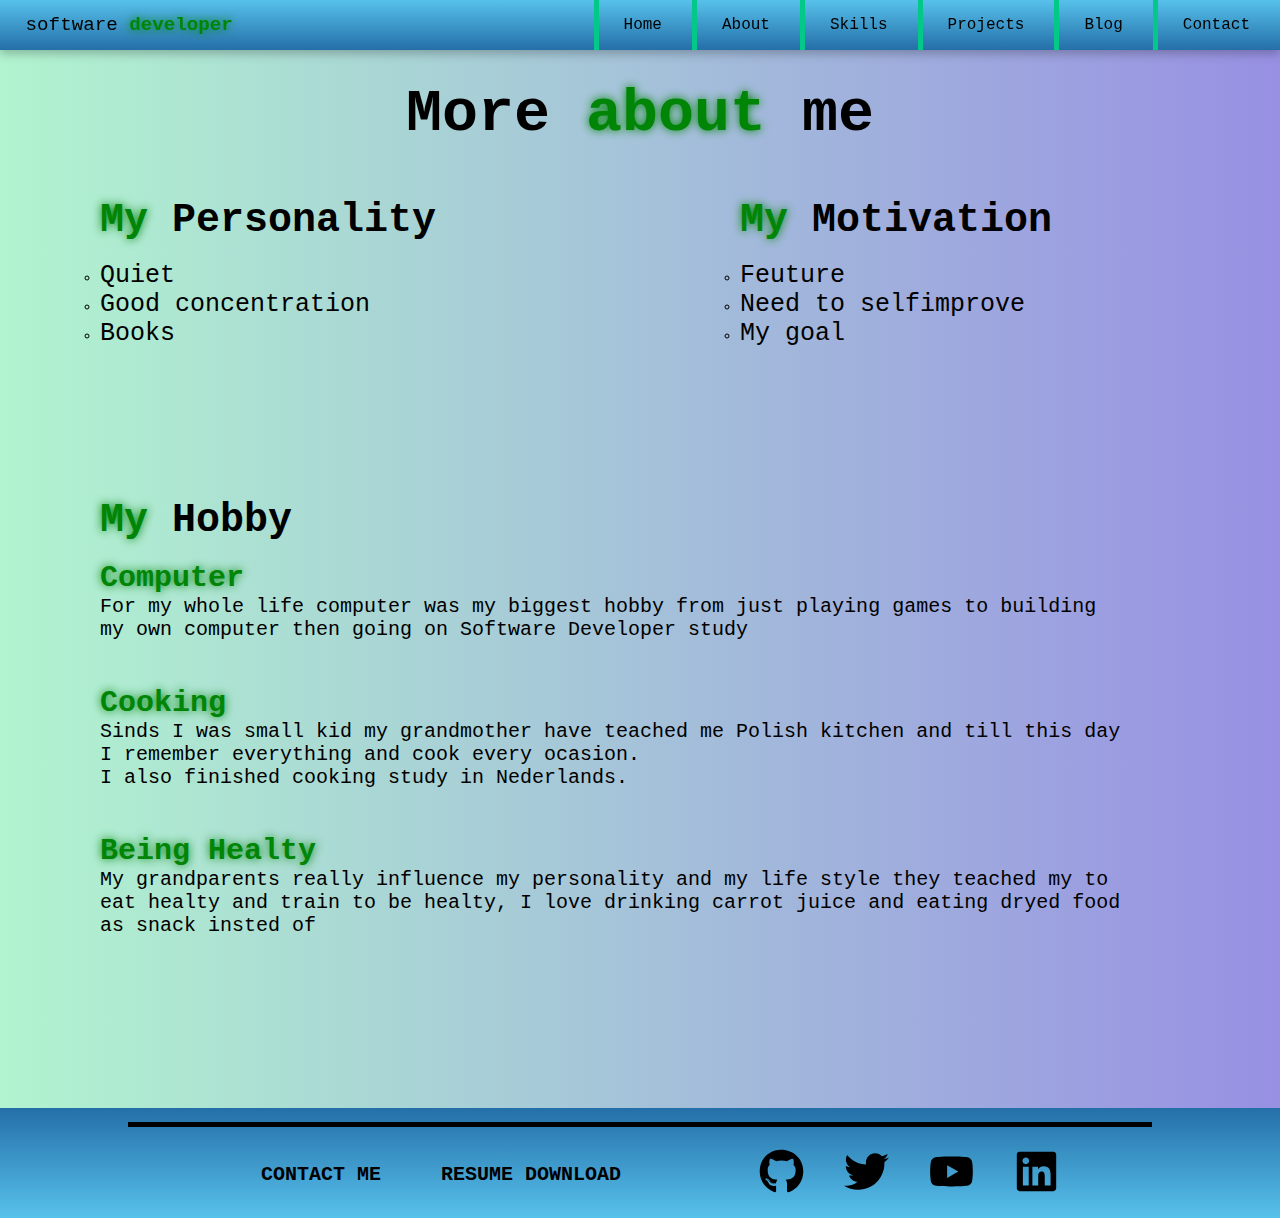
<file: about.html>
<!DOCTYPE html>
<html lang="en">
<head>
    <link rel="stylesheet" href="css/style.css">
    <title>About</title>
</head>
<body>
    <!--Responsive header with simple javascript-->
    <header>
        <h1 class="logo"><a href="index.html">Software <span>Developer</span></a></h1>
        <nav>
            <ul class="sidebar list-hover-slide">
                <li onclick=hideSidebar()><a href="#"><svg xmlns="http://www.w3.org/2000/svg" height="24px" viewBox="0 -960 960 960" width="24px" fill="black"><path d="m256-200-56-56 224-224-224-224 56-56 224 224 224-224 56 56-224 224 224 224-56 56-224-224-224 224Z"/></svg></a></li>
                <li><a href="index.html">Home</a></li>
                <li><a href="about.html">About</a></li>
                <li><a href="skills.html">Skills</a></li>
                <li><a href="projects.html">Projects</a></li>
                <li><a href="blog.html">Blog</a></li>
                <li><a href="contect.html">Contact</a></li>
            </ul>
            <ul class="list-hover-slide">
                <li class="hideOnMobile"><a href="index.html">Home</a></li>
                <li class="hideOnMobile"><a href="about.html">About</a></li>
                <li class="hideOnMobile"><a href="skills.html">Skills</a></li>
                <li class="hideOnMobile"><a href="projects.html">Projects</a></li>
                <li class="hideOnMobile"><a href="blog.html">Blog</a></li>
                <li class="hideOnMobile"><a href="contect.html">Contact</a></li>
                <li class="menu-button" onclick=showSidebar()><a href="#"><svg xmlns="http://www.w3.org/2000/svg" height="24px" viewBox="0 -960 960 960" width="24px" fill="black"><path d="M120-240v-80h720v80H120Zm0-200v-80h720v80H120Zm0-200v-80h720v80H120Z"/></svg></a></li>
            </ul>
        </nav>
    </header>
    <main>
        <!--Section for my qualities: soft skills and personality-->
        <section class="qualities">
            <h2 class="titel-about">More <span>about</span> me</h2>
            <div class="about-items">
                <div class="about-item">
                    <h2><span>My</span> Personality</h2>
                    <ul>
                        <li><p>Quiet</p></li>
                        <li><p>Good concentration</p></li>
                        <li><p>Books</p></li>
                    </ul>
                </div>
                <div class="about-item">
                    <h2><span>My</span> Motivation</h2>
                    <ul>
                        <li><p>Feuture</p></li>
                        <li><p>Need to selfimprove</p></li>
                        <li><p>My goal</p></li>
                    </ul>
                </div>
            </div>
        </section>
        <!--My hobby's right now-->
        <section class="about-hobby">
            <div class="about-item">
                <h2><span>My</span> Hobby</h2>
                <div class="hobby-all">
                    <div class="hobby-box">
                        <h4>Computer</h4>
                        <p>For my whole life computer was my biggest hobby from just playing games to building my own computer then going on Software Developer study</p>
                    </div>
                    <div class="hobby-box">
                        <h4>Cooking</h4>
                        <p>Sinds I was small kid my grandmother have teached me Polish kitchen and till this day I remember everything and cook every ocasion.<br> I also finished cooking study in Nederlands.</p>
                    </div>
                    <div class="hobby-box">
                        <h4>Being Healty</h4>
                        <p>My grandparents really influence my personality and my life style they teached my to eat healty and train to be healty, I love drinking carrot juice and eating dryed food as snack insted of </p>
                    </div>
                </div>
                <!--Button for my life story (not finished): From where am I, what have I done for my hole life
                --my achivments
                -->
                <!-- <a class="main-style-button" href="more-about.html">My life story</a> -->
            </div>
        </section>
    </main>
    <!--Footer (not complitly responsive) No resume-->
    <footer>
        <div class="line"></div>
        <div class="footer-items">
            <div class="footer-buttons">
                <a class="footer-button main-style-button">Contact me</a>
                <!--no resume-->
                <a class="footer-button main-style-button" href="path_to_file" download="proposed_file_name">Resume download</a>
                
            </div>
            <ul class="icons"> 
                <li><a href="github.com"><svg xmlns="http://www.w3.org/2000/svg" viewBox="0 0 496 512"><!--!Font Awesome Free 6.7.1 by @fontawesome - https://fontawesome.com License - https://fontawesome.com/license/free Copyright 2024 Fonticons, Inc.--><path d="M165.9 397.4c0 2-2.3 3.6-5.2 3.6-3.3 .3-5.6-1.3-5.6-3.6 0-2 2.3-3.6 5.2-3.6 3-.3 5.6 1.3 5.6 3.6zm-31.1-4.5c-.7 2 1.3 4.3 4.3 4.9 2.6 1 5.6 0 6.2-2s-1.3-4.3-4.3-5.2c-2.6-.7-5.5 .3-6.2 2.3zm44.2-1.7c-2.9 .7-4.9 2.6-4.6 4.9 .3 2 2.9 3.3 5.9 2.6 2.9-.7 4.9-2.6 4.6-4.6-.3-1.9-3-3.2-5.9-2.9zM244.8 8C106.1 8 0 113.3 0 252c0 110.9 69.8 205.8 169.5 239.2 12.8 2.3 17.3-5.6 17.3-12.1 0-6.2-.3-40.4-.3-61.4 0 0-70 15-84.7-29.8 0 0-11.4-29.1-27.8-36.6 0 0-22.9-15.7 1.6-15.4 0 0 24.9 2 38.6 25.8 21.9 38.6 58.6 27.5 72.9 20.9 2.3-16 8.8-27.1 16-33.7-55.9-6.2-112.3-14.3-112.3-110.5 0-27.5 7.6-41.3 23.6-58.9-2.6-6.5-11.1-33.3 2.6-67.9 20.9-6.5 69 27 69 27 20-5.6 41.5-8.5 62.8-8.5s42.8 2.9 62.8 8.5c0 0 48.1-33.6 69-27 13.7 34.7 5.2 61.4 2.6 67.9 16 17.7 25.8 31.5 25.8 58.9 0 96.5-58.9 104.2-114.8 110.5 9.2 7.9 17 22.9 17 46.4 0 33.7-.3 75.4-.3 83.6 0 6.5 4.6 14.4 17.3 12.1C428.2 457.8 496 362.9 496 252 496 113.3 383.5 8 244.8 8zM97.2 352.9c-1.3 1-1 3.3 .7 5.2 1.6 1.6 3.9 2.3 5.2 1 1.3-1 1-3.3-.7-5.2-1.6-1.6-3.9-2.3-5.2-1zm-10.8-8.1c-.7 1.3 .3 2.9 2.3 3.9 1.6 1 3.6 .7 4.3-.7 .7-1.3-.3-2.9-2.3-3.9-2-.6-3.6-.3-4.3 .7zm32.4 35.6c-1.6 1.3-1 4.3 1.3 6.2 2.3 2.3 5.2 2.6 6.5 1 1.3-1.3 .7-4.3-1.3-6.2-2.2-2.3-5.2-2.6-6.5-1zm-11.4-14.7c-1.6 1-1.6 3.6 0 5.9 1.6 2.3 4.3 3.3 5.6 2.3 1.6-1.3 1.6-3.9 0-6.2-1.4-2.3-4-3.3-5.6-2z"/></svg></a></li>
                <li><a href="twitter.com"><svg xmlns="http://www.w3.org/2000/svg" viewBox="0 0 512 512"><!--!Font Awesome Free 6.7.1 by @fontawesome - https://fontawesome.com License - https://fontawesome.com/license/free Copyright 2024 Fonticons, Inc.--><path d="M459.4 151.7c.3 4.5 .3 9.1 .3 13.6 0 138.7-105.6 298.6-298.6 298.6-59.5 0-114.7-17.2-161.1-47.1 8.4 1 16.6 1.3 25.3 1.3 49.1 0 94.2-16.6 130.3-44.8-46.1-1-84.8-31.2-98.1-72.8 6.5 1 13 1.6 19.8 1.6 9.4 0 18.8-1.3 27.6-3.6-48.1-9.7-84.1-52-84.1-103v-1.3c14 7.8 30.2 12.7 47.4 13.3-28.3-18.8-46.8-51-46.8-87.4 0-19.5 5.2-37.4 14.3-53 51.7 63.7 129.3 105.3 216.4 109.8-1.6-7.8-2.6-15.9-2.6-24 0-57.8 46.8-104.9 104.9-104.9 30.2 0 57.5 12.7 76.7 33.1 23.7-4.5 46.5-13.3 66.6-25.3-7.8 24.4-24.4 44.8-46.1 57.8 21.1-2.3 41.6-8.1 60.4-16.2-14.3 20.8-32.2 39.3-52.6 54.3z"/></svg></a></li>
                <li><a href="youtube.com"><svg xmlns="http://www.w3.org/2000/svg" viewBox="0 0 576 512"><!--!Font Awesome Free 6.7.1 by @fontawesome - https://fontawesome.com License - https://fontawesome.com/license/free Copyright 2024 Fonticons, Inc.--><path d="M549.7 124.1c-6.3-23.7-24.8-42.3-48.3-48.6C458.8 64 288 64 288 64S117.2 64 74.6 75.5c-23.5 6.3-42 24.9-48.3 48.6-11.4 42.9-11.4 132.3-11.4 132.3s0 89.4 11.4 132.3c6.3 23.7 24.8 41.5 48.3 47.8C117.2 448 288 448 288 448s170.8 0 213.4-11.5c23.5-6.3 42-24.2 48.3-47.8 11.4-42.9 11.4-132.3 11.4-132.3s0-89.4-11.4-132.3zm-317.5 213.5V175.2l142.7 81.2-142.7 81.2z"/></svg></a></li>
                <li><a href="linkin.com"><svg xmlns="http://www.w3.org/2000/svg" viewBox="0 0 448 512"><!--!Font Awesome Free 6.7.1 by @fontawesome - https://fontawesome.com License - https://fontawesome.com/license/free Copyright 2024 Fonticons, Inc.--><path d="M416 32H31.9C14.3 32 0 46.5 0 64.3v383.4C0 465.5 14.3 480 31.9 480H416c17.6 0 32-14.5 32-32.3V64.3c0-17.8-14.4-32.3-32-32.3zM135.4 416H69V202.2h66.5V416zm-33.2-243c-21.3 0-38.5-17.3-38.5-38.5S80.9 96 102.2 96c21.2 0 38.5 17.3 38.5 38.5 0 21.3-17.2 38.5-38.5 38.5zm282.1 243h-66.4V312c0-24.8-.5-56.7-34.5-56.7-34.6 0-39.9 27-39.9 54.9V416h-66.4V202.2h63.7v29.2h.9c8.9-16.8 30.6-34.5 62.9-34.5 67.2 0 79.7 44.3 79.7 101.9V416z"/></svg></a></li>
        
            </ul>
        </div>
        
    </footer>
    <script src="script/script.js"></script>
</body>
</html>
</file>
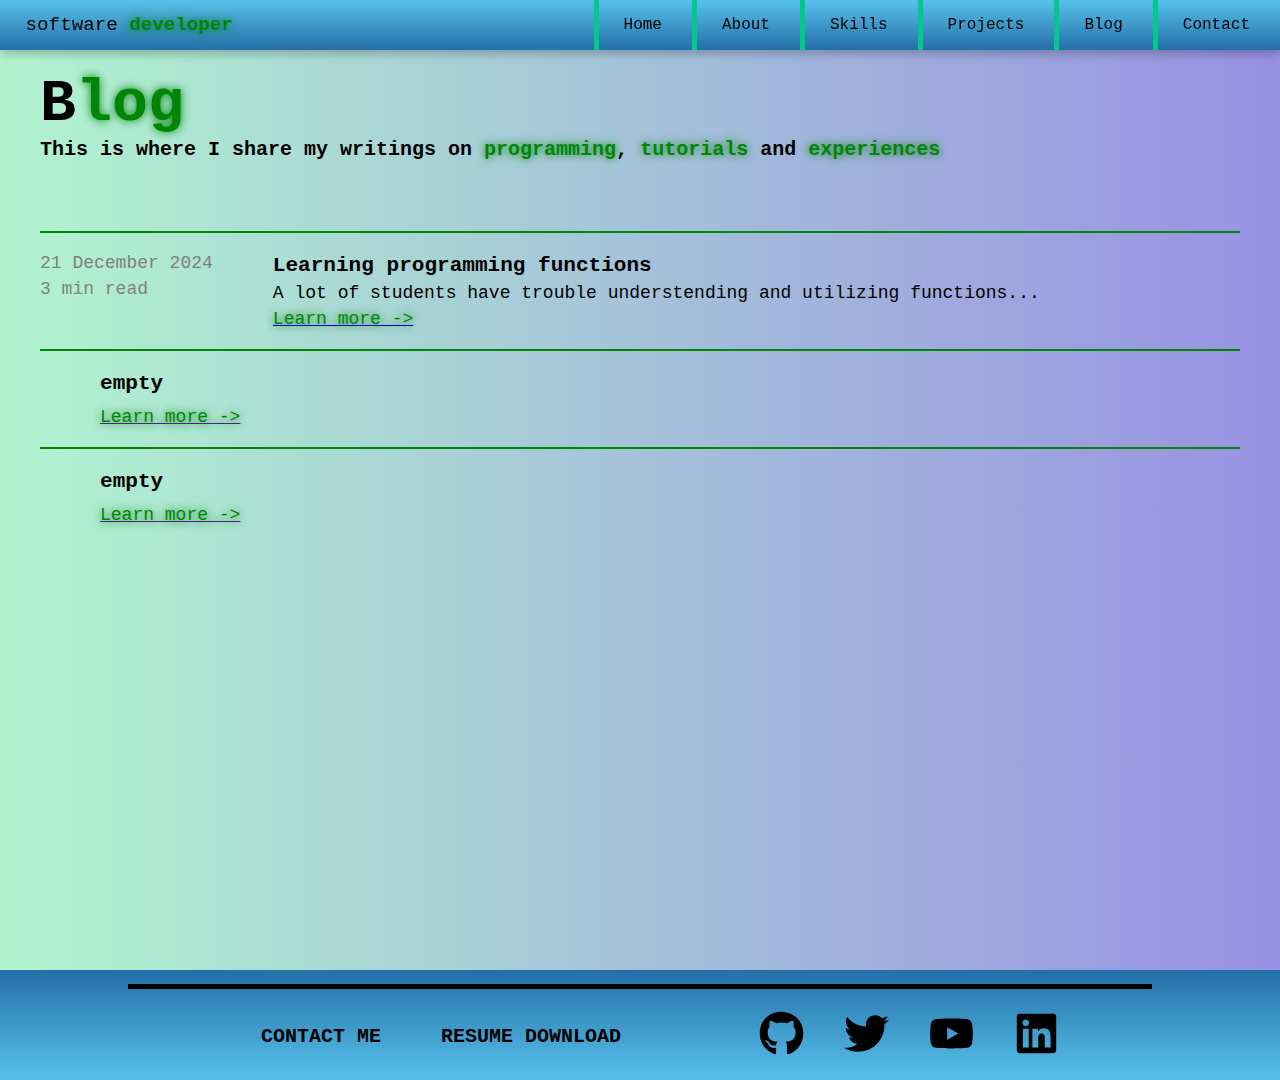
<file: blog.html>
<!DOCTYPE html>
<html lang="en">
<head>
    <link rel="stylesheet" href="css/style.css">
    <title>Blog</title>
</head>
<body>
    <!--Responsive header with simple javascript-->
    <header>
        <p class="logo"><a href="index.html">Software <span>Developer</span></a></p>
        <nav>
            <ul class="sidebar list-hover-slide">
                <li onclick=hideSidebar()><a href="#"><svg xmlns="http://www.w3.org/2000/svg" height="24px" viewBox="0 -960 960 960" width="24px" fill="black"><path d="m256-200-56-56 224-224-224-224 56-56 224 224 224-224 56 56-224 224 224 224-56 56-224-224-224 224Z"/></svg></a></li>
                <li><a href="index.html">Home</a></li>
                <li><a href="about.html">About</a></li>
                <li><a href="skills.html">Skills</a></li>
                <li><a href="projects.html">Projects</a></li>
                <li><a href="blog.html">Blog</a></li>
                <li><a href="contect.html">Contact</a></li>
            </ul>
            <ul class="list-hover-slide">
                <li class="hideOnMobile"><a href="index.html">Home</a></li>
                <li class="hideOnMobile"><a href="about.html">About</a></li>
                <li class="hideOnMobile"><a href="skills.html">Skills</a></li>
                <li class="hideOnMobile"><a href="projects.html">Projects</a></li>
                <li class="hideOnMobile"><a href="blog.html">Blog</a></li>
                <li class="hideOnMobile"><a href="contect.html">Contact</a></li>
                <li class="menu-button" onclick=showSidebar()><a href="#"><svg xmlns="http://www.w3.org/2000/svg" height="24px" viewBox="0 -960 960 960" width="24px" fill="black"><path d="M120-240v-80h720v80H120Zm0-200v-80h720v80H120Zm0-200v-80h720v80H120Z"/></svg></a></li>
            </ul>
        </nav>
    </header>
    <main>
        <!--Blog section is hard coded in te future I will change it using WordPress of other tool-->
        <section class="blog-main">
            <h1>B<span>log</span></h1>
            <h4>This is where I share my writings on <span>programming</span>, <span>tutorials</span> and <span>experiences</span></h4>

            <div class="line-blog"></div>
            <!--The learn more button doesn't work because I haven't made any blogs yet-->
            <div class="blog-item">
                <div class="blog-time">
                    <div class="date">21 December 2024</div>
                    <div class="read-time">3 min read</div>
                </div>
                <div class="blog-titel">
                    <h3>Learning programming functions</h3>
                    <p>A lot of students have trouble understending and utilizing functions...</p>
                    <a href="#"><span>Learn more -></span></a>
                </div>
            </div>
            <div class="line-blog"></div>
            <div class="blog-item">
                <div class="blog-time">
                    <div class="date"></div>
                    <div class="read-time"></div>
                </div>
                <div class="blog-titel">
                    <h3>empty</h3>
                    <p></p>
                    <a href=""><span>Learn more -></span></a>
                </div>
            </div>
            <div class="line-blog"></div>
            <div class="blog-item">
                <div class="blog-time">
                    <div class="date"></div>
                    <div class="read-time"></div>
                </div>
                <div class="blog-titel">
                    <h3>empty</h3>
                    <p></p>
                    <a href=""><span>Learn more -></span></a>
                </div>
            </div>
        </section>
    </main>
    <!--Footer (not complitly responsive) No resume-->
    <footer>
        <div class="line"></div>
        <div class="footer-items">
            <div class="footer-buttons">
                <a class="footer-button main-style-button">Contact me</a>
                <!--no resume-->
                <a class="footer-button main-style-button" href="path_to_file" download="proposed_file_name">Resume download</a>
                
            </div>
            <ul class="icons"> 
                <li><a href="github.com"><svg xmlns="http://www.w3.org/2000/svg" viewBox="0 0 496 512"><!--!Font Awesome Free 6.7.1 by @fontawesome - https://fontawesome.com License - https://fontawesome.com/license/free Copyright 2024 Fonticons, Inc.--><path d="M165.9 397.4c0 2-2.3 3.6-5.2 3.6-3.3 .3-5.6-1.3-5.6-3.6 0-2 2.3-3.6 5.2-3.6 3-.3 5.6 1.3 5.6 3.6zm-31.1-4.5c-.7 2 1.3 4.3 4.3 4.9 2.6 1 5.6 0 6.2-2s-1.3-4.3-4.3-5.2c-2.6-.7-5.5 .3-6.2 2.3zm44.2-1.7c-2.9 .7-4.9 2.6-4.6 4.9 .3 2 2.9 3.3 5.9 2.6 2.9-.7 4.9-2.6 4.6-4.6-.3-1.9-3-3.2-5.9-2.9zM244.8 8C106.1 8 0 113.3 0 252c0 110.9 69.8 205.8 169.5 239.2 12.8 2.3 17.3-5.6 17.3-12.1 0-6.2-.3-40.4-.3-61.4 0 0-70 15-84.7-29.8 0 0-11.4-29.1-27.8-36.6 0 0-22.9-15.7 1.6-15.4 0 0 24.9 2 38.6 25.8 21.9 38.6 58.6 27.5 72.9 20.9 2.3-16 8.8-27.1 16-33.7-55.9-6.2-112.3-14.3-112.3-110.5 0-27.5 7.6-41.3 23.6-58.9-2.6-6.5-11.1-33.3 2.6-67.9 20.9-6.5 69 27 69 27 20-5.6 41.5-8.5 62.8-8.5s42.8 2.9 62.8 8.5c0 0 48.1-33.6 69-27 13.7 34.7 5.2 61.4 2.6 67.9 16 17.7 25.8 31.5 25.8 58.9 0 96.5-58.9 104.2-114.8 110.5 9.2 7.9 17 22.9 17 46.4 0 33.7-.3 75.4-.3 83.6 0 6.5 4.6 14.4 17.3 12.1C428.2 457.8 496 362.9 496 252 496 113.3 383.5 8 244.8 8zM97.2 352.9c-1.3 1-1 3.3 .7 5.2 1.6 1.6 3.9 2.3 5.2 1 1.3-1 1-3.3-.7-5.2-1.6-1.6-3.9-2.3-5.2-1zm-10.8-8.1c-.7 1.3 .3 2.9 2.3 3.9 1.6 1 3.6 .7 4.3-.7 .7-1.3-.3-2.9-2.3-3.9-2-.6-3.6-.3-4.3 .7zm32.4 35.6c-1.6 1.3-1 4.3 1.3 6.2 2.3 2.3 5.2 2.6 6.5 1 1.3-1.3 .7-4.3-1.3-6.2-2.2-2.3-5.2-2.6-6.5-1zm-11.4-14.7c-1.6 1-1.6 3.6 0 5.9 1.6 2.3 4.3 3.3 5.6 2.3 1.6-1.3 1.6-3.9 0-6.2-1.4-2.3-4-3.3-5.6-2z"/></svg></a></li>
                <li><a href="twitter.com"><svg xmlns="http://www.w3.org/2000/svg" viewBox="0 0 512 512"><!--!Font Awesome Free 6.7.1 by @fontawesome - https://fontawesome.com License - https://fontawesome.com/license/free Copyright 2024 Fonticons, Inc.--><path d="M459.4 151.7c.3 4.5 .3 9.1 .3 13.6 0 138.7-105.6 298.6-298.6 298.6-59.5 0-114.7-17.2-161.1-47.1 8.4 1 16.6 1.3 25.3 1.3 49.1 0 94.2-16.6 130.3-44.8-46.1-1-84.8-31.2-98.1-72.8 6.5 1 13 1.6 19.8 1.6 9.4 0 18.8-1.3 27.6-3.6-48.1-9.7-84.1-52-84.1-103v-1.3c14 7.8 30.2 12.7 47.4 13.3-28.3-18.8-46.8-51-46.8-87.4 0-19.5 5.2-37.4 14.3-53 51.7 63.7 129.3 105.3 216.4 109.8-1.6-7.8-2.6-15.9-2.6-24 0-57.8 46.8-104.9 104.9-104.9 30.2 0 57.5 12.7 76.7 33.1 23.7-4.5 46.5-13.3 66.6-25.3-7.8 24.4-24.4 44.8-46.1 57.8 21.1-2.3 41.6-8.1 60.4-16.2-14.3 20.8-32.2 39.3-52.6 54.3z"/></svg></a></li>
                <li><a href="youtube.com"><svg xmlns="http://www.w3.org/2000/svg" viewBox="0 0 576 512"><!--!Font Awesome Free 6.7.1 by @fontawesome - https://fontawesome.com License - https://fontawesome.com/license/free Copyright 2024 Fonticons, Inc.--><path d="M549.7 124.1c-6.3-23.7-24.8-42.3-48.3-48.6C458.8 64 288 64 288 64S117.2 64 74.6 75.5c-23.5 6.3-42 24.9-48.3 48.6-11.4 42.9-11.4 132.3-11.4 132.3s0 89.4 11.4 132.3c6.3 23.7 24.8 41.5 48.3 47.8C117.2 448 288 448 288 448s170.8 0 213.4-11.5c23.5-6.3 42-24.2 48.3-47.8 11.4-42.9 11.4-132.3 11.4-132.3s0-89.4-11.4-132.3zm-317.5 213.5V175.2l142.7 81.2-142.7 81.2z"/></svg></a></li>
                <li><a href="linkin.com"><svg xmlns="http://www.w3.org/2000/svg" viewBox="0 0 448 512"><!--!Font Awesome Free 6.7.1 by @fontawesome - https://fontawesome.com License - https://fontawesome.com/license/free Copyright 2024 Fonticons, Inc.--><path d="M416 32H31.9C14.3 32 0 46.5 0 64.3v383.4C0 465.5 14.3 480 31.9 480H416c17.6 0 32-14.5 32-32.3V64.3c0-17.8-14.4-32.3-32-32.3zM135.4 416H69V202.2h66.5V416zm-33.2-243c-21.3 0-38.5-17.3-38.5-38.5S80.9 96 102.2 96c21.2 0 38.5 17.3 38.5 38.5 0 21.3-17.2 38.5-38.5 38.5zm282.1 243h-66.4V312c0-24.8-.5-56.7-34.5-56.7-34.6 0-39.9 27-39.9 54.9V416h-66.4V202.2h63.7v29.2h.9c8.9-16.8 30.6-34.5 62.9-34.5 67.2 0 79.7 44.3 79.7 101.9V416z"/></svg></a></li>
        
            </ul>
        </div>
        
    </footer>
    <script src="script/script.js"></script>
</body>
</html>
</file>
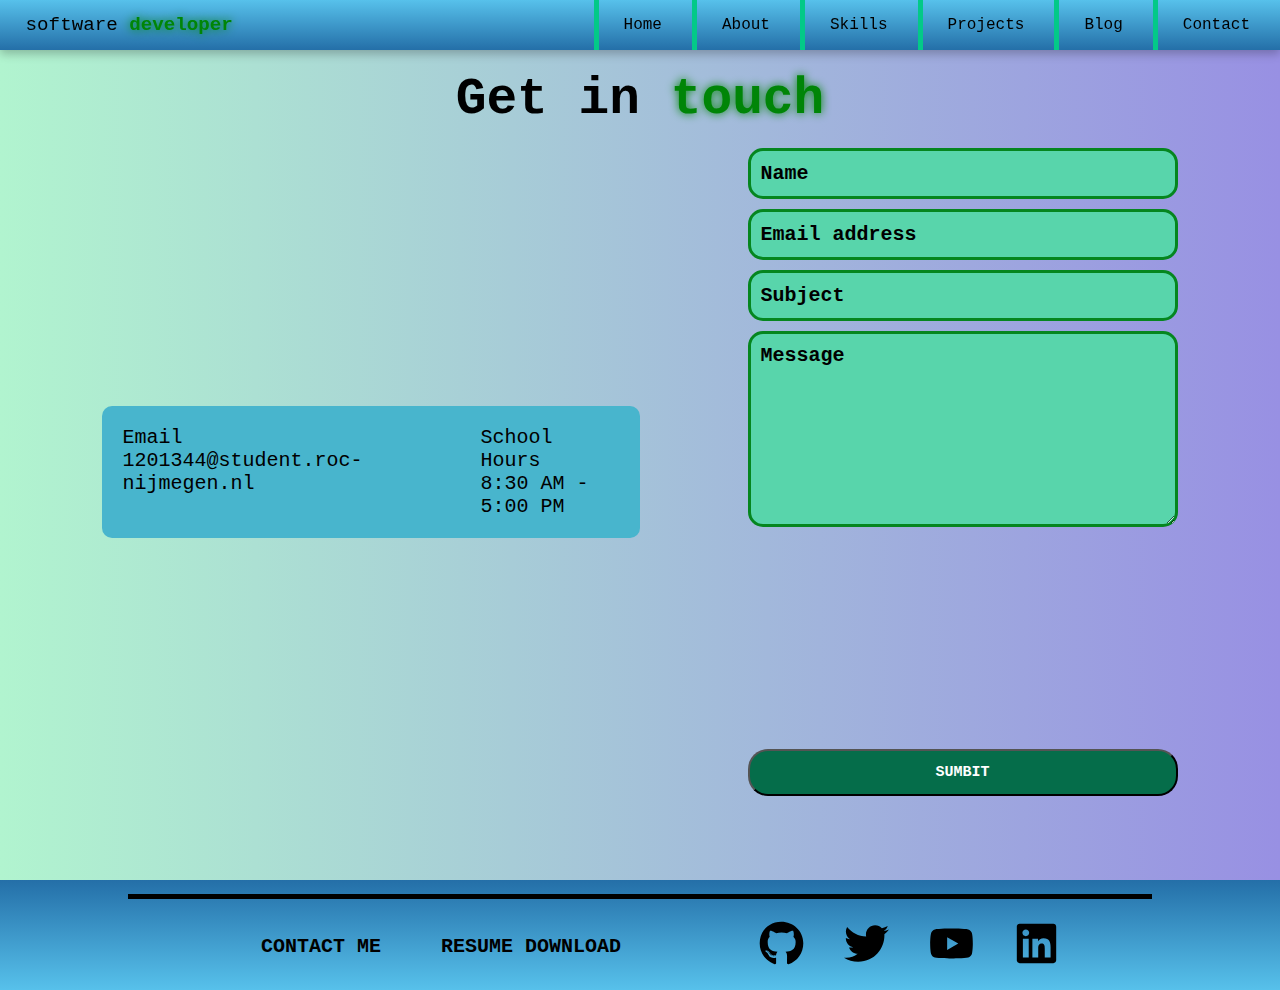
<file: contect.html>
<!DOCTYPE html>
<html lang="en">
<head>
    <link rel="stylesheet" href="css/style.css">
    <title>Contact</title>
</head>
<body>
    <!--Responsive header with simple javascript-->
    <header>
        <p class="logo"><a href="index.html">Software <span>Developer</span></a></p>
        <nav>
            <ul class="sidebar list-hover-slide">
                <li onclick=hideSidebar()><a href="#"><svg xmlns="http://www.w3.org/2000/svg" height="24px" viewBox="0 -960 960 960" width="24px" fill="black"><path d="m256-200-56-56 224-224-224-224 56-56 224 224 224-224 56 56-224 224 224 224-56 56-224-224-224 224Z"/></svg></a></li>
                <li><a href="index.html">Home</a></li>
                <li><a href="about.html">About</a></li>
                <li><a href="skills.html">Skills</a></li>
                <li><a href="projects.html">Projects</a></li>
                <li><a href="blog.html">Blog</a></li>
                <li><a href="contect.html">Contact</a></li>
            </ul>
            <ul class="list-hover-slide">
                <li class="hideOnMobile"><a href="index.html">Home</a></li>
                <li class="hideOnMobile"><a href="about.html">About</a></li>
                <li class="hideOnMobile"><a href="skills.html">Skills</a></li>
                <li class="hideOnMobile"><a href="projects.html">Projects</a></li>
                <li class="hideOnMobile"><a href="blog.html">Blog</a></li>
                <li class="hideOnMobile"><a href="contect.html">Contact</a></li>
                <li class="menu-button" onclick=showSidebar()><a href="#"><svg xmlns="http://www.w3.org/2000/svg" height="24px" viewBox="0 -960 960 960" width="24px" fill="black"><path d="M120-240v-80h720v80H120Zm0-200v-80h720v80H120Zm0-200v-80h720v80H120Z"/></svg></a></li>
            </ul>
        </nav>
    </header>
    <main>
        <!--Contact section doesn't have enough information and decoration to make it look good-->
        <section class="contact">
            <h1>Get in <span>touch</span></h1>
            <div class="contact-main">
                <!--In the future add more information-->
                <div class="contact-info">
                    <div class="info-item">
                        <label >Email</label>
                        <p>1201344@student.roc-nijmegen.nl</p>
                    </div>
                    <div class="info-item">
                        <label>School Hours</label>
                        <p>8:30 AM - 5:00 PM</p>
                    </div>
                </div>
                <!--The submit button to send email doesn't send email, I will add it ine the future-->
                <div class="contact-form">
                    <form class="contact-form-space">
                        <input type="text" required="" class="userName" placeholder="Name">
                        <input type="email" required="" class="userEmail" placeholder="Email address">
                        <input type="text" class="subject" required="" placeholder="Subject">
                        <textarea name="message" id="message" required="" placeholder="Message"></textarea>
                    </form>
                    <button class="submit-button">SUMBIT</button>
                </div>
            </div>
            
        </section>
    </main>
    <!--Footer (not complitly responsive) No resume-->
    <footer>
        <div class="line"></div>
        <div class="footer-items">
            <div class="footer-buttons">
                <a class="footer-button main-style-button">Contact me</a>
                <!--no resume-->
                <a class="footer-button main-style-button" href="path_to_file" download="proposed_file_name">Resume download</a>
            </div>
            <ul class="icons"> 
                <li><a href="github.com"><svg xmlns="http://www.w3.org/2000/svg" viewBox="0 0 496 512"><!--!Font Awesome Free 6.7.1 by @fontawesome - https://fontawesome.com License - https://fontawesome.com/license/free Copyright 2024 Fonticons, Inc.--><path d="M165.9 397.4c0 2-2.3 3.6-5.2 3.6-3.3 .3-5.6-1.3-5.6-3.6 0-2 2.3-3.6 5.2-3.6 3-.3 5.6 1.3 5.6 3.6zm-31.1-4.5c-.7 2 1.3 4.3 4.3 4.9 2.6 1 5.6 0 6.2-2s-1.3-4.3-4.3-5.2c-2.6-.7-5.5 .3-6.2 2.3zm44.2-1.7c-2.9 .7-4.9 2.6-4.6 4.9 .3 2 2.9 3.3 5.9 2.6 2.9-.7 4.9-2.6 4.6-4.6-.3-1.9-3-3.2-5.9-2.9zM244.8 8C106.1 8 0 113.3 0 252c0 110.9 69.8 205.8 169.5 239.2 12.8 2.3 17.3-5.6 17.3-12.1 0-6.2-.3-40.4-.3-61.4 0 0-70 15-84.7-29.8 0 0-11.4-29.1-27.8-36.6 0 0-22.9-15.7 1.6-15.4 0 0 24.9 2 38.6 25.8 21.9 38.6 58.6 27.5 72.9 20.9 2.3-16 8.8-27.1 16-33.7-55.9-6.2-112.3-14.3-112.3-110.5 0-27.5 7.6-41.3 23.6-58.9-2.6-6.5-11.1-33.3 2.6-67.9 20.9-6.5 69 27 69 27 20-5.6 41.5-8.5 62.8-8.5s42.8 2.9 62.8 8.5c0 0 48.1-33.6 69-27 13.7 34.7 5.2 61.4 2.6 67.9 16 17.7 25.8 31.5 25.8 58.9 0 96.5-58.9 104.2-114.8 110.5 9.2 7.9 17 22.9 17 46.4 0 33.7-.3 75.4-.3 83.6 0 6.5 4.6 14.4 17.3 12.1C428.2 457.8 496 362.9 496 252 496 113.3 383.5 8 244.8 8zM97.2 352.9c-1.3 1-1 3.3 .7 5.2 1.6 1.6 3.9 2.3 5.2 1 1.3-1 1-3.3-.7-5.2-1.6-1.6-3.9-2.3-5.2-1zm-10.8-8.1c-.7 1.3 .3 2.9 2.3 3.9 1.6 1 3.6 .7 4.3-.7 .7-1.3-.3-2.9-2.3-3.9-2-.6-3.6-.3-4.3 .7zm32.4 35.6c-1.6 1.3-1 4.3 1.3 6.2 2.3 2.3 5.2 2.6 6.5 1 1.3-1.3 .7-4.3-1.3-6.2-2.2-2.3-5.2-2.6-6.5-1zm-11.4-14.7c-1.6 1-1.6 3.6 0 5.9 1.6 2.3 4.3 3.3 5.6 2.3 1.6-1.3 1.6-3.9 0-6.2-1.4-2.3-4-3.3-5.6-2z"/></svg></a></li>
                <li><a href="twitter.com"><svg xmlns="http://www.w3.org/2000/svg" viewBox="0 0 512 512"><!--!Font Awesome Free 6.7.1 by @fontawesome - https://fontawesome.com License - https://fontawesome.com/license/free Copyright 2024 Fonticons, Inc.--><path d="M459.4 151.7c.3 4.5 .3 9.1 .3 13.6 0 138.7-105.6 298.6-298.6 298.6-59.5 0-114.7-17.2-161.1-47.1 8.4 1 16.6 1.3 25.3 1.3 49.1 0 94.2-16.6 130.3-44.8-46.1-1-84.8-31.2-98.1-72.8 6.5 1 13 1.6 19.8 1.6 9.4 0 18.8-1.3 27.6-3.6-48.1-9.7-84.1-52-84.1-103v-1.3c14 7.8 30.2 12.7 47.4 13.3-28.3-18.8-46.8-51-46.8-87.4 0-19.5 5.2-37.4 14.3-53 51.7 63.7 129.3 105.3 216.4 109.8-1.6-7.8-2.6-15.9-2.6-24 0-57.8 46.8-104.9 104.9-104.9 30.2 0 57.5 12.7 76.7 33.1 23.7-4.5 46.5-13.3 66.6-25.3-7.8 24.4-24.4 44.8-46.1 57.8 21.1-2.3 41.6-8.1 60.4-16.2-14.3 20.8-32.2 39.3-52.6 54.3z"/></svg></a></li>
                <li><a href="youtube.com"><svg xmlns="http://www.w3.org/2000/svg" viewBox="0 0 576 512"><!--!Font Awesome Free 6.7.1 by @fontawesome - https://fontawesome.com License - https://fontawesome.com/license/free Copyright 2024 Fonticons, Inc.--><path d="M549.7 124.1c-6.3-23.7-24.8-42.3-48.3-48.6C458.8 64 288 64 288 64S117.2 64 74.6 75.5c-23.5 6.3-42 24.9-48.3 48.6-11.4 42.9-11.4 132.3-11.4 132.3s0 89.4 11.4 132.3c6.3 23.7 24.8 41.5 48.3 47.8C117.2 448 288 448 288 448s170.8 0 213.4-11.5c23.5-6.3 42-24.2 48.3-47.8 11.4-42.9 11.4-132.3 11.4-132.3s0-89.4-11.4-132.3zm-317.5 213.5V175.2l142.7 81.2-142.7 81.2z"/></svg></a></li>
                <li><a href="linkin.com"><svg xmlns="http://www.w3.org/2000/svg" viewBox="0 0 448 512"><!--!Font Awesome Free 6.7.1 by @fontawesome - https://fontawesome.com License - https://fontawesome.com/license/free Copyright 2024 Fonticons, Inc.--><path d="M416 32H31.9C14.3 32 0 46.5 0 64.3v383.4C0 465.5 14.3 480 31.9 480H416c17.6 0 32-14.5 32-32.3V64.3c0-17.8-14.4-32.3-32-32.3zM135.4 416H69V202.2h66.5V416zm-33.2-243c-21.3 0-38.5-17.3-38.5-38.5S80.9 96 102.2 96c21.2 0 38.5 17.3 38.5 38.5 0 21.3-17.2 38.5-38.5 38.5zm282.1 243h-66.4V312c0-24.8-.5-56.7-34.5-56.7-34.6 0-39.9 27-39.9 54.9V416h-66.4V202.2h63.7v29.2h.9c8.9-16.8 30.6-34.5 62.9-34.5 67.2 0 79.7 44.3 79.7 101.9V416z"/></svg></a></li>
        
            </ul>
        </div>
        
    </footer>
    <script src="script/script.js"></script>
</body>
</html>
</file>
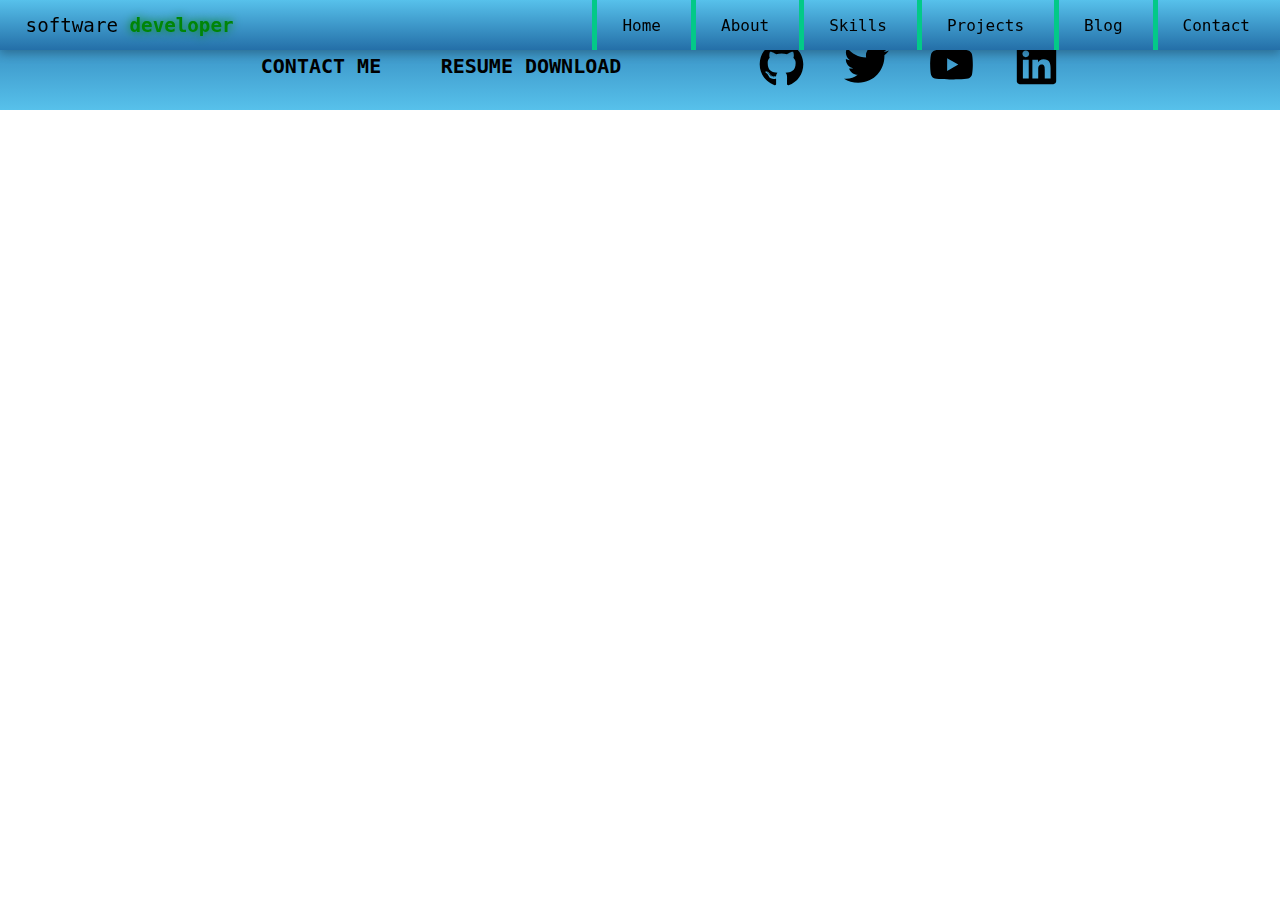
<file: more-about.html>
<!DOCTYPE html>
<html lang="en">
<head>
    <link rel="stylesheet" href="css/style.css">
    <title>More-about</title>
</head>
<body>
    <!--Responsive header with simple javascript-->
    <header>
        <h1 class="logo"><a href="index.html">Software <span>Developer</span></a></h1>
        <nav>
            <ul class="sidebar list-hover-slide">
                <li onclick=hideSidebar()><a href="#"><svg xmlns="http://www.w3.org/2000/svg" height="24px" viewBox="0 -960 960 960" width="24px" fill="black"><path d="m256-200-56-56 224-224-224-224 56-56 224 224 224-224 56 56-224 224 224 224-56 56-224-224-224 224Z"/></svg></a></li>
                <li><a href="index.html">Home</a></li>
                <li><a href="about.html">About</a></li>
                <li><a href="skills.html">Skills</a></li>
                <li><a href="projects.html">Projects</a></li>
                <li><a href="blog.html">Blog</a></li>
                <li><a href="contect.html">Contact</a></li>
            </ul>
            <ul class="list-hover-slide">
                <li class="hideOnMobile"><a href="index.html">Home</a></li>
                <li class="hideOnMobile"><a href="about.html">About</a></li>
                <li class="hideOnMobile"><a href="skills.html">Skills</a></li>
                <li class="hideOnMobile"><a href="projects.html">Projects</a></li>
                <li class="hideOnMobile"><a href="blog.html">Blog</a></li>
                <li class="hideOnMobile"><a href="contect.html">Contact</a></li>
                <li class="menu-button" onclick=showSidebar()><a href="#"><svg xmlns="http://www.w3.org/2000/svg" height="24px" viewBox="0 -960 960 960" width="24px" fill="black"><path d="M120-240v-80h720v80H120Zm0-200v-80h720v80H120Zm0-200v-80h720v80H120Z"/></svg></a></li>
            </ul>
        </nav>
    </header>
    <main>
        <!--
        --This page is not finised 
        --It will have story of my life
        --From where am I and how long have I lived in each place
        --About my culture and tradtions
        --Witch schools hav a been to 
        --My achivments
        --What I enjoyed in my life and how I developed myself over the years
        -->
    </main>
    <!--Footer (not complitly responsive) No resume-->
    <footer>
        <div class="line"></div>
        <div class="footer-items">
            <div class="footer-buttons">
                <a class="footer-button main-style-button">Contact me</a>
                <!--no resume-->
                <a class="footer-button main-style-button" href="path_to_file" download="proposed_file_name">Resume download</a>
                
            </div>
            <ul class="icons"> 
                <li><a href="github.com"><svg xmlns="http://www.w3.org/2000/svg" viewBox="0 0 496 512"><!--!Font Awesome Free 6.7.1 by @fontawesome - https://fontawesome.com License - https://fontawesome.com/license/free Copyright 2024 Fonticons, Inc.--><path d="M165.9 397.4c0 2-2.3 3.6-5.2 3.6-3.3 .3-5.6-1.3-5.6-3.6 0-2 2.3-3.6 5.2-3.6 3-.3 5.6 1.3 5.6 3.6zm-31.1-4.5c-.7 2 1.3 4.3 4.3 4.9 2.6 1 5.6 0 6.2-2s-1.3-4.3-4.3-5.2c-2.6-.7-5.5 .3-6.2 2.3zm44.2-1.7c-2.9 .7-4.9 2.6-4.6 4.9 .3 2 2.9 3.3 5.9 2.6 2.9-.7 4.9-2.6 4.6-4.6-.3-1.9-3-3.2-5.9-2.9zM244.8 8C106.1 8 0 113.3 0 252c0 110.9 69.8 205.8 169.5 239.2 12.8 2.3 17.3-5.6 17.3-12.1 0-6.2-.3-40.4-.3-61.4 0 0-70 15-84.7-29.8 0 0-11.4-29.1-27.8-36.6 0 0-22.9-15.7 1.6-15.4 0 0 24.9 2 38.6 25.8 21.9 38.6 58.6 27.5 72.9 20.9 2.3-16 8.8-27.1 16-33.7-55.9-6.2-112.3-14.3-112.3-110.5 0-27.5 7.6-41.3 23.6-58.9-2.6-6.5-11.1-33.3 2.6-67.9 20.9-6.5 69 27 69 27 20-5.6 41.5-8.5 62.8-8.5s42.8 2.9 62.8 8.5c0 0 48.1-33.6 69-27 13.7 34.7 5.2 61.4 2.6 67.9 16 17.7 25.8 31.5 25.8 58.9 0 96.5-58.9 104.2-114.8 110.5 9.2 7.9 17 22.9 17 46.4 0 33.7-.3 75.4-.3 83.6 0 6.5 4.6 14.4 17.3 12.1C428.2 457.8 496 362.9 496 252 496 113.3 383.5 8 244.8 8zM97.2 352.9c-1.3 1-1 3.3 .7 5.2 1.6 1.6 3.9 2.3 5.2 1 1.3-1 1-3.3-.7-5.2-1.6-1.6-3.9-2.3-5.2-1zm-10.8-8.1c-.7 1.3 .3 2.9 2.3 3.9 1.6 1 3.6 .7 4.3-.7 .7-1.3-.3-2.9-2.3-3.9-2-.6-3.6-.3-4.3 .7zm32.4 35.6c-1.6 1.3-1 4.3 1.3 6.2 2.3 2.3 5.2 2.6 6.5 1 1.3-1.3 .7-4.3-1.3-6.2-2.2-2.3-5.2-2.6-6.5-1zm-11.4-14.7c-1.6 1-1.6 3.6 0 5.9 1.6 2.3 4.3 3.3 5.6 2.3 1.6-1.3 1.6-3.9 0-6.2-1.4-2.3-4-3.3-5.6-2z"/></svg></a></li>
                <li><a href="twitter.com"><svg xmlns="http://www.w3.org/2000/svg" viewBox="0 0 512 512"><!--!Font Awesome Free 6.7.1 by @fontawesome - https://fontawesome.com License - https://fontawesome.com/license/free Copyright 2024 Fonticons, Inc.--><path d="M459.4 151.7c.3 4.5 .3 9.1 .3 13.6 0 138.7-105.6 298.6-298.6 298.6-59.5 0-114.7-17.2-161.1-47.1 8.4 1 16.6 1.3 25.3 1.3 49.1 0 94.2-16.6 130.3-44.8-46.1-1-84.8-31.2-98.1-72.8 6.5 1 13 1.6 19.8 1.6 9.4 0 18.8-1.3 27.6-3.6-48.1-9.7-84.1-52-84.1-103v-1.3c14 7.8 30.2 12.7 47.4 13.3-28.3-18.8-46.8-51-46.8-87.4 0-19.5 5.2-37.4 14.3-53 51.7 63.7 129.3 105.3 216.4 109.8-1.6-7.8-2.6-15.9-2.6-24 0-57.8 46.8-104.9 104.9-104.9 30.2 0 57.5 12.7 76.7 33.1 23.7-4.5 46.5-13.3 66.6-25.3-7.8 24.4-24.4 44.8-46.1 57.8 21.1-2.3 41.6-8.1 60.4-16.2-14.3 20.8-32.2 39.3-52.6 54.3z"/></svg></a></li>
                <li><a href="youtube.com"><svg xmlns="http://www.w3.org/2000/svg" viewBox="0 0 576 512"><!--!Font Awesome Free 6.7.1 by @fontawesome - https://fontawesome.com License - https://fontawesome.com/license/free Copyright 2024 Fonticons, Inc.--><path d="M549.7 124.1c-6.3-23.7-24.8-42.3-48.3-48.6C458.8 64 288 64 288 64S117.2 64 74.6 75.5c-23.5 6.3-42 24.9-48.3 48.6-11.4 42.9-11.4 132.3-11.4 132.3s0 89.4 11.4 132.3c6.3 23.7 24.8 41.5 48.3 47.8C117.2 448 288 448 288 448s170.8 0 213.4-11.5c23.5-6.3 42-24.2 48.3-47.8 11.4-42.9 11.4-132.3 11.4-132.3s0-89.4-11.4-132.3zm-317.5 213.5V175.2l142.7 81.2-142.7 81.2z"/></svg></a></li>
                <li><a href="linkin.com"><svg xmlns="http://www.w3.org/2000/svg" viewBox="0 0 448 512"><!--!Font Awesome Free 6.7.1 by @fontawesome - https://fontawesome.com License - https://fontawesome.com/license/free Copyright 2024 Fonticons, Inc.--><path d="M416 32H31.9C14.3 32 0 46.5 0 64.3v383.4C0 465.5 14.3 480 31.9 480H416c17.6 0 32-14.5 32-32.3V64.3c0-17.8-14.4-32.3-32-32.3zM135.4 416H69V202.2h66.5V416zm-33.2-243c-21.3 0-38.5-17.3-38.5-38.5S80.9 96 102.2 96c21.2 0 38.5 17.3 38.5 38.5 0 21.3-17.2 38.5-38.5 38.5zm282.1 243h-66.4V312c0-24.8-.5-56.7-34.5-56.7-34.6 0-39.9 27-39.9 54.9V416h-66.4V202.2h63.7v29.2h.9c8.9-16.8 30.6-34.5 62.9-34.5 67.2 0 79.7 44.3 79.7 101.9V416z"/></svg></a></li>
        
            </ul>
        </div>
        
    </footer>
</body>
</html>
</file>
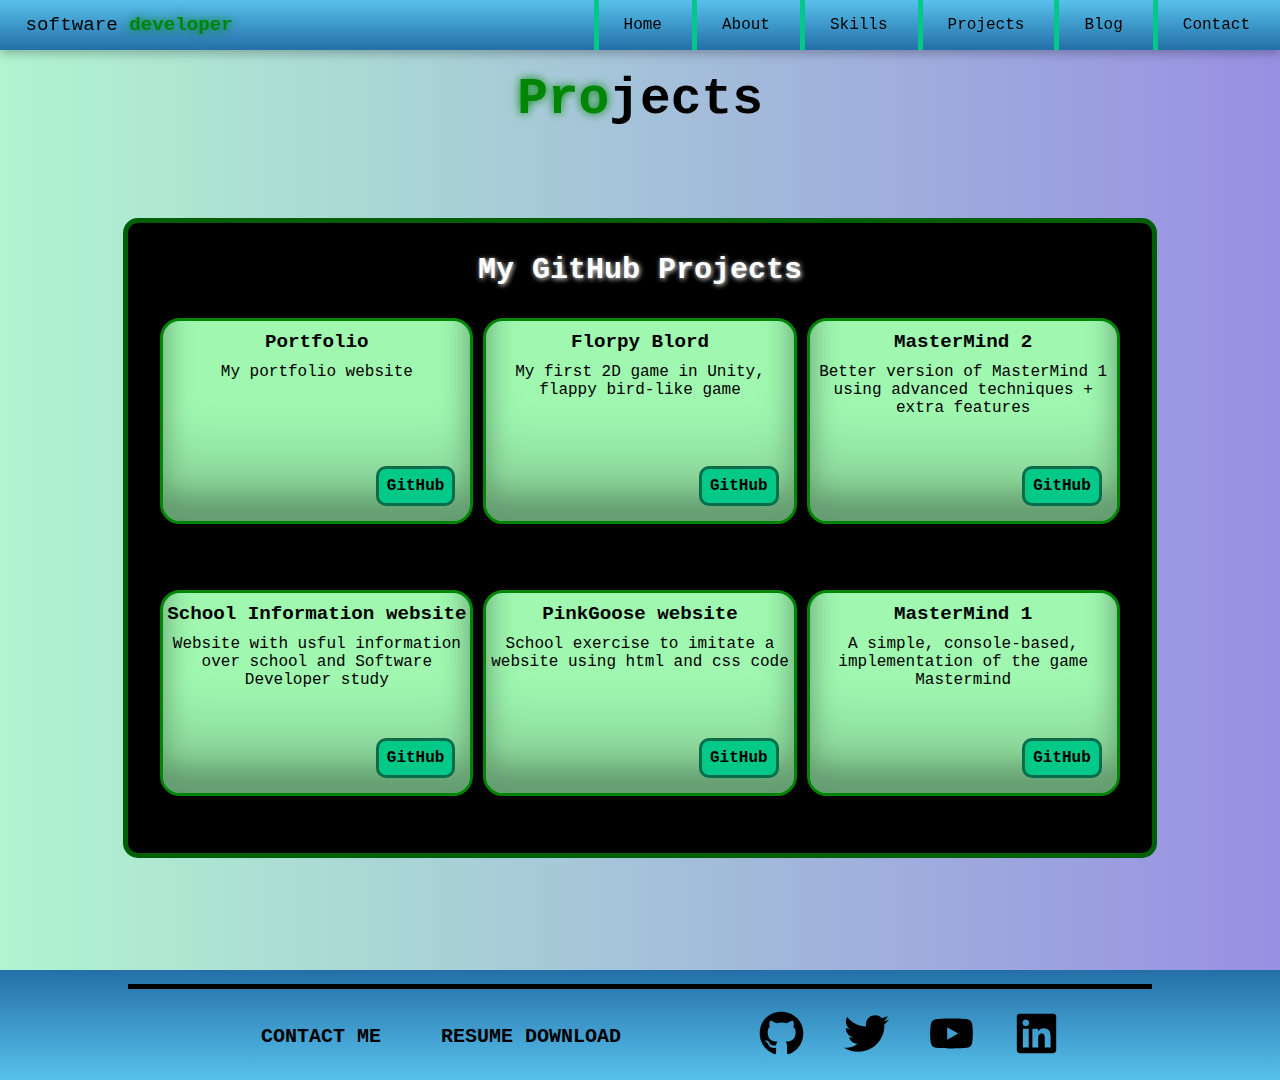
<file: projects.html>
<!DOCTYPE html>
<html lang="en">
<head>
    <link rel="stylesheet" href="css/style.css">
    <title>Projects</title>
</head>
<body>
    <!--Responsive header with simple javascript-->
    <header>
        <p class="logo"><a href="index.html">Software <span>Developer</span></a></p>
        <nav>
            <ul class="sidebar list-hover-slide">
                <li onclick=hideSidebar()><a href="#"><svg xmlns="http://www.w3.org/2000/svg" height="24px" viewBox="0 -960 960 960" width="24px" fill="black"><path d="m256-200-56-56 224-224-224-224 56-56 224 224 224-224 56 56-224 224 224 224-56 56-224-224-224 224Z"/></svg></a></li>
                <li><a href="index.html">Home</a></li>
                <li><a href="about.html">About</a></li>
                <li><a href="skills.html">Skills</a></li>
                <li><a href="projects.html">Projects</a></li>
                <li><a href="blog.html">Blog</a></li>
                <li><a href="contect.html">Contact</a></li>
            </ul>
            <ul class="list-hover-slide">
                <li class="hideOnMobile"><a href="index.html">Home</a></li>
                <li class="hideOnMobile"><a href="about.html">About</a></li>
                <li class="hideOnMobile"><a href="skills.html">Skills</a></li>
                <li class="hideOnMobile"><a href="projects.html">Projects</a></li>
                <li class="hideOnMobile"><a href="blog.html">Blog</a></li>
                <li class="hideOnMobile"><a href="contect.html">Contact</a></li>
                <li class="menu-button" onclick=showSidebar()><a href="#"><svg xmlns="http://www.w3.org/2000/svg" height="24px" viewBox="0 -960 960 960" width="24px" fill="black"><path d="M120-240v-80h720v80H120Zm0-200v-80h720v80H120Zm0-200v-80h720v80H120Z"/></svg></a></li>
            </ul>
        </nav>
    </header>
    <main>
        <!---->
        <section class="projects">
            <h1><span>Pro</span>jects</h1>
            <div class="box-for-projects" >
                <h2>My GitHub Projects</h2>
                <div class="all-projects">
                    <div class="project-box">
                        <p class="project-name">Portfolio</p>
                        <p class="project-content">My portfolio website</p>
                        <a href="https://github.com/OrlowskiDaniel/prtfolio.git" class="project-contect-button main-style-small-button">GitHub</a>
                    </div>
                    <div class="project-box">
                        <p class="project-name">Florpy Blord</p>
                        <p class="project-content">My first 2D game in Unity, flappy bird-like game</p>
                        <a href="" class="project-contect-button main-style-small-button">GitHub</a>
                    </div>
                    <div class="project-box">
                        <p class="project-name">MasterMind 2</p>
                        <p class="project-content">Better version of MasterMind 1 using advanced techniques + extra features</p>
                        <a href="" class="project-contect-button main-style-small-button">GitHub</a>
                    </div>
                    <div class="project-box">
                        <p class="project-name">School Information website</p>
                        <p class="project-content">Website with usful information over school and Software Developer study</p>
                        <a href="" class="project-contect-button main-style-small-button">GitHub</a>
                    </div>
                    <div class="project-box">
                        <p class="project-name">PinkGoose website</p>
                        <p class="project-content">School exercise to imitate a website using html and css code</p>
                        <a href="https://github.com/OrlowskiDaniel/DanielPinkGooseP1.git" class="project-contect-button main-style-small-button">GitHub</a>
                    </div>
                    <div class="project-box">
                        <p class="project-name">MasterMind 1</p>
                        <p class="project-content">A simple, console-based, implementation of the game Mastermind</p>
                        <a href="" class="project-contect-button main-style-small-button">GitHub</a>
                    </div>
                </div>
            </div>
        </section>
    </main>
    <!--Footer (not complitly responsive) No resume-->
    <footer>
        <div class="line"></div>
        <div class="footer-items">
            <div class="footer-buttons">
                <a class="footer-button main-style-button">Contact me</a>
                <!--no resume-->
                <a class="footer-button main-style-button" href="path_to_file" download="proposed_file_name">Resume download</a>
                
            </div>
            <ul class="icons"> 
                <li><a href="github.com"><svg xmlns="http://www.w3.org/2000/svg" viewBox="0 0 496 512"><!--!Font Awesome Free 6.7.1 by @fontawesome - https://fontawesome.com License - https://fontawesome.com/license/free Copyright 2024 Fonticons, Inc.--><path d="M165.9 397.4c0 2-2.3 3.6-5.2 3.6-3.3 .3-5.6-1.3-5.6-3.6 0-2 2.3-3.6 5.2-3.6 3-.3 5.6 1.3 5.6 3.6zm-31.1-4.5c-.7 2 1.3 4.3 4.3 4.9 2.6 1 5.6 0 6.2-2s-1.3-4.3-4.3-5.2c-2.6-.7-5.5 .3-6.2 2.3zm44.2-1.7c-2.9 .7-4.9 2.6-4.6 4.9 .3 2 2.9 3.3 5.9 2.6 2.9-.7 4.9-2.6 4.6-4.6-.3-1.9-3-3.2-5.9-2.9zM244.8 8C106.1 8 0 113.3 0 252c0 110.9 69.8 205.8 169.5 239.2 12.8 2.3 17.3-5.6 17.3-12.1 0-6.2-.3-40.4-.3-61.4 0 0-70 15-84.7-29.8 0 0-11.4-29.1-27.8-36.6 0 0-22.9-15.7 1.6-15.4 0 0 24.9 2 38.6 25.8 21.9 38.6 58.6 27.5 72.9 20.9 2.3-16 8.8-27.1 16-33.7-55.9-6.2-112.3-14.3-112.3-110.5 0-27.5 7.6-41.3 23.6-58.9-2.6-6.5-11.1-33.3 2.6-67.9 20.9-6.5 69 27 69 27 20-5.6 41.5-8.5 62.8-8.5s42.8 2.9 62.8 8.5c0 0 48.1-33.6 69-27 13.7 34.7 5.2 61.4 2.6 67.9 16 17.7 25.8 31.5 25.8 58.9 0 96.5-58.9 104.2-114.8 110.5 9.2 7.9 17 22.9 17 46.4 0 33.7-.3 75.4-.3 83.6 0 6.5 4.6 14.4 17.3 12.1C428.2 457.8 496 362.9 496 252 496 113.3 383.5 8 244.8 8zM97.2 352.9c-1.3 1-1 3.3 .7 5.2 1.6 1.6 3.9 2.3 5.2 1 1.3-1 1-3.3-.7-5.2-1.6-1.6-3.9-2.3-5.2-1zm-10.8-8.1c-.7 1.3 .3 2.9 2.3 3.9 1.6 1 3.6 .7 4.3-.7 .7-1.3-.3-2.9-2.3-3.9-2-.6-3.6-.3-4.3 .7zm32.4 35.6c-1.6 1.3-1 4.3 1.3 6.2 2.3 2.3 5.2 2.6 6.5 1 1.3-1.3 .7-4.3-1.3-6.2-2.2-2.3-5.2-2.6-6.5-1zm-11.4-14.7c-1.6 1-1.6 3.6 0 5.9 1.6 2.3 4.3 3.3 5.6 2.3 1.6-1.3 1.6-3.9 0-6.2-1.4-2.3-4-3.3-5.6-2z"/></svg></a></li>
                <li><a href="twitter.com"><svg xmlns="http://www.w3.org/2000/svg" viewBox="0 0 512 512"><!--!Font Awesome Free 6.7.1 by @fontawesome - https://fontawesome.com License - https://fontawesome.com/license/free Copyright 2024 Fonticons, Inc.--><path d="M459.4 151.7c.3 4.5 .3 9.1 .3 13.6 0 138.7-105.6 298.6-298.6 298.6-59.5 0-114.7-17.2-161.1-47.1 8.4 1 16.6 1.3 25.3 1.3 49.1 0 94.2-16.6 130.3-44.8-46.1-1-84.8-31.2-98.1-72.8 6.5 1 13 1.6 19.8 1.6 9.4 0 18.8-1.3 27.6-3.6-48.1-9.7-84.1-52-84.1-103v-1.3c14 7.8 30.2 12.7 47.4 13.3-28.3-18.8-46.8-51-46.8-87.4 0-19.5 5.2-37.4 14.3-53 51.7 63.7 129.3 105.3 216.4 109.8-1.6-7.8-2.6-15.9-2.6-24 0-57.8 46.8-104.9 104.9-104.9 30.2 0 57.5 12.7 76.7 33.1 23.7-4.5 46.5-13.3 66.6-25.3-7.8 24.4-24.4 44.8-46.1 57.8 21.1-2.3 41.6-8.1 60.4-16.2-14.3 20.8-32.2 39.3-52.6 54.3z"/></svg></a></li>
                <li><a href="youtube.com"><svg xmlns="http://www.w3.org/2000/svg" viewBox="0 0 576 512"><!--!Font Awesome Free 6.7.1 by @fontawesome - https://fontawesome.com License - https://fontawesome.com/license/free Copyright 2024 Fonticons, Inc.--><path d="M549.7 124.1c-6.3-23.7-24.8-42.3-48.3-48.6C458.8 64 288 64 288 64S117.2 64 74.6 75.5c-23.5 6.3-42 24.9-48.3 48.6-11.4 42.9-11.4 132.3-11.4 132.3s0 89.4 11.4 132.3c6.3 23.7 24.8 41.5 48.3 47.8C117.2 448 288 448 288 448s170.8 0 213.4-11.5c23.5-6.3 42-24.2 48.3-47.8 11.4-42.9 11.4-132.3 11.4-132.3s0-89.4-11.4-132.3zm-317.5 213.5V175.2l142.7 81.2-142.7 81.2z"/></svg></a></li>
                <li><a href="linkin.com"><svg xmlns="http://www.w3.org/2000/svg" viewBox="0 0 448 512"><!--!Font Awesome Free 6.7.1 by @fontawesome - https://fontawesome.com License - https://fontawesome.com/license/free Copyright 2024 Fonticons, Inc.--><path d="M416 32H31.9C14.3 32 0 46.5 0 64.3v383.4C0 465.5 14.3 480 31.9 480H416c17.6 0 32-14.5 32-32.3V64.3c0-17.8-14.4-32.3-32-32.3zM135.4 416H69V202.2h66.5V416zm-33.2-243c-21.3 0-38.5-17.3-38.5-38.5S80.9 96 102.2 96c21.2 0 38.5 17.3 38.5 38.5 0 21.3-17.2 38.5-38.5 38.5zm282.1 243h-66.4V312c0-24.8-.5-56.7-34.5-56.7-34.6 0-39.9 27-39.9 54.9V416h-66.4V202.2h63.7v29.2h.9c8.9-16.8 30.6-34.5 62.9-34.5 67.2 0 79.7 44.3 79.7 101.9V416z"/></svg></a></li>
        
            </ul>
        </div>
        
    </footer>
    <script src="script/script.js"></script>
</body>
</html>
</file>
<file: css/style.css>
* {
    margin: 0;
    padding: 0;
    font-family: "Noto Sans Mono", monospace;
    font-style: normal;
}
/*TODO
* background
* decoration 
*/
body {
    min-height: 100vh;
}

/* header of website */
header {
    display: flex;
    justify-content: space-between;
    align-items: center;
    position: fixed;
    background: linear-gradient(to bottom, #57c1eb 0%,#246fa8 100%);
    width: 100%;
    box-shadow: rgba(0, 0, 0, 0.24) 0px 4px 9px;
    transition: top 0.2s ease-in-out;
}
.logo {
    text-transform: lowercase;
    text-align: center;
    font-weight: 400;
    font-size: 1.5vw;
    margin-left: 2vw;
}
.logo a {
    color: black;
    text-decoration: none;
}
.logo span {
    font-weight: 800;
}
.logo a:hover {
    color: black;

    span {
        color: #03C988;
    }
}

nav ul {
    width: 100%;
    list-style: none;
    display: flex;
    justify-content: flex-end;
    align-items: center;
    
}
nav li {
    height: 50px;
}
nav a {
    height: 100%;
    padding: 0 30px;
    text-decoration: none;
    display: flex;
    align-items: center;
    color: black;
    
}

.sidebar {
    position: fixed;
    top: 0;
    right: 0;
    height: 100vh;
    width: 250px;
    z-index: 999;
    display: none;
    flex-direction: column;
    align-items: flex-start;
    justify-content: flex-start;
    backdrop-filter: blur(10px);
    
}
.sidebar li {
    width: 100%;
}
.sidebar a {
    width: 100%;
}
.menu-button {
    display: none;
}

/* list item hover animation */
.list-hover-slide{
    
    /* position relavite to make elements absoloutliy positioned relative to parent and not the document 
    *  hidden overflow to hide the moves outsite parent
    */
    li{
      position: relative;
      overflow: hidden;
    }
    
    a{
      transition: .35s ease color;
      
      /* pseudo element
      * display block makes it cover the entire a element
      * Start at -100% left when hoverd goes to 0 left
       */
      &:before{
        content: '';
        display: block;
        z-index: -1;
        position: absolute;
        left: -100%; top: 0;
        width: 100%; height: 100%;
        border-right: solid 5px #03C988;
        background: gray;
        transition: .35s ease left;
      }
      
      &:hover{
        &:before{
          left: 0;
        }
      }
    }
}

main {
    background: linear-gradient(to left, #9890e3 0%, #b1f4cf 100%);
    width: 100%;
}
section {
    padding-top: 70px;
}
/* span for all green text on website */
span {
    color: #008507;
    text-shadow: 0px 0px 10px currentColor;
}
.landing-page {
    height: 100vh;
    width: 100%;
    display: flex;
    flex-direction: row;
    align-items: center;
    justify-content: space-around;
}
.text-landing-page {
    text-align: center;
    letter-spacing: 2px;
    line-height: 1.8;
    font-size: larger;
    color: black;
    font-size: 2vw;
}

/* Blinking animation  */
.software-developer-text {
    /* pseudo variable with blinking animation
    * display inline block is to make it inline with text and have with and height values
    * em size makes it the size of font and this is good for reusability 
    */
    &::after {
		content: '';
		display: inline-block;
		width: .3em;
        height: .8em;
		background-color: #008507a1;
		margin-left: .1em;
		animation: blink 1s linear infinite forwards;
        box-shadow: 0px 0px 15px #008507a1;
	}
}
@keyframes blink {
	0% {
		visibility: visible;
	}
	
	50% {
		visibility: visible;
	}
	
	51% {
		visibility: hidden;
	}
	
	100% {
		visibility: hidden;
	}
}
.text-landing-page span {
    color: #008507;
    text-shadow: 0px 0px 10px currentColor;
}
.landing-page svg {
    box-shadow: rgba(0, 0, 0, 0.3) 0px 19px 38px, rgba(0, 0, 0, 0.22) 0px 15px 12px;
}

.about-on-index-page {
    height: 100vh;
    display: flex;
    flex-direction: column;
    align-items: center;
    gap: 20px;
}
.about-on-index-page h2 {
    text-align: center;
    font-size: 4vw;
    margin-bottom: 20px;
}
.about-on-index-page span, .skills span {
    color: #008507;
    text-shadow: 0px 0px 10px currentColor;
}
.text-about-index {
    display: flex;
    flex-direction: column;
    margin: 0vw 6vw;
    font-size: 25px;
    font-weight: 700;
    gap: 2vw;
}

/* Styles for buttons */
.main-style-button {
    width: 160px;
    height: 50px;
    font-size: 20px;
    font-weight: 800;
    background-color: #2ad89e;
    
    border-radius: 20px;
    border: 5px solid #1a811f;

    
    text-transform: uppercase;
    text-decoration: none;
    color: black;

    display: flex;
    align-items: center;
    justify-content: center;
}
.main-style-button:hover  {
    background-color: #35c997;
    color: black;
    border: 6px solid #1a811f;
    box-shadow: 0 0 10px 0 #1a811f inset, 0 0 10px 4px #1a811f;
    text-shadow: #008507 1px 1px;

    transition: .2s;
}
.main-style-small-button  {
    padding: 8px;
    border-radius: 10px;
    border: 3px solid #056d4a;
    background-color: #03C988;
    font-weight: 700;
    text-decoration: none;
    color: black;
}
.main-style-small-button:hover {
    box-shadow: 0 0 10px 0 #1a811f inset, 0 0 10px 4px #1a811f;
    text-shadow: #008507 1px 1px;
}

/* About page */
.qualities {
    display: flex;
    flex-direction: column;
}
.qualities span {
    color: #008507;
}
.about-hobby span {
    color: #008507;
}
.about-items {
    display: flex;
}
.about-hobby {
    display: flex;
    flex-direction: column;
    gap: 2vh;
    height: 650px;
}
.about-item {
    display: flex;
    flex-direction: column;
    height: auto;
    margin: 40px 100px;
    width: 80vw;
}
.titel-about {
    font-size: 60px;
    margin-bottom: 5vh;
    margin: 10px 100px;
    text-align: center;
}
.about-item h2 {
    font-size: 40px;
    margin-bottom: 2vh;
}
.about-item h4 {
    font-size: 30px;
    color: #008507;
    text-shadow: 0px 0px 10px currentColor;
}
.about-item p {
    font-size: 20px;
}
.about-item ul {
    list-style: circle;
}
.about-item li p {
    font-size: 25px;
}
.hobby-all {
    display: flex;
    flex-direction: column;
    gap: 5vh;
}
.about-item a {
   align-self: center;
   margin-top: 40px;
}

/* Skills page */
.skills {
    height: 100vh;
    display: flex;
    flex-direction: column;
    gap: 10vh;
}
.skills h1 {
    text-align: center;
    font-size: 4vw;
}
.skills-main {
    display: flex;
    justify-content: space-evenly;
    height: 100%;
}
.skills-info {
    display: flex;
    flex-direction: column;
    align-items: center;
    justify-content: center;
    height: 65vh;
    width: 45%;
}
.skills-statistic {
    height: 100%;
    width: 100%;
}
#myChart {
    height: 900px;
    width: 900px;
}

.skills-exampels {
    display: flex;
    flex-direction: column;
    justify-content: space-between;
    height: 400px;
}
.example-box {
    width: 450px;
    height: 160px;
    border: 5px solid rgb(97, 1, 97);
    border-radius: 20px;
    padding: 10px;
    background-color: rgb(0, 8, 59);
    color: white;
    display: flex;
    flex-direction: column;
    justify-content: space-around;
}
.example-box h3 {
    font-size: 25px;
}
.example-box a {
    align-self: flex-end;
}

/* projects page */
.projects {
    height: 100vh;
    display: flex;
    flex-direction: column;
    align-items: center;

    gap: 10vh;
}
.projects span {
    color: #008507;
}
.projects h1 {
    text-align: center;
    font-size: 4vw;
}
.box-for-projects {
    width: 80%;
    height: 70vh;
    border-radius: 15px;
    border: 5px solid #005f05;
    background-color: black;
    
}
.box-for-projects h2 {
    height: 15%;
    font-size: 30px;
    display: flex;
    justify-content: center;
    align-items: center;
    color: white;
    text-shadow: 1px 1px 5px whitesmoke;
}
.all-projects {
    height: 85%;
    overflow: auto;
    display: flex;
    justify-content: center;
    gap: 10px;
    flex-wrap: wrap;
}
/* width */
.all-projects::-webkit-scrollbar {
    width: 15px;
}
  /* Track */
.all-projects::-webkit-scrollbar-track {
    box-shadow: inset 0 0 5px whitesmoke; 
    border-radius: 10px;
}
/* Handle */
.all-projects::-webkit-scrollbar-thumb {
    background: whitesmoke; 
    border-radius: 10px;
}
/* Handle on hover */
.all-projects::-webkit-scrollbar-thumb:hover {
    background: gray; 
}
/* Box for all projects from github need better style */
.project-box {
    border: #008507 3px solid;
    width: 30%;
    height: 200px;
    border-radius: 20px;
    display: flex;
    flex-direction: column;
    align-items: center;
    justify-content: start;
    gap: 10px;
    background-color: #9ff7b0;
    box-shadow: rgba(0, 0, 0, 0.17) 0px -23px 25px 0px inset, rgba(0, 0, 0, 0.15) 0px -36px 30px 0px inset, rgba(0, 0, 0, 0.1) 0px -79px 40px 0px inset, rgba(0, 0, 0, 0.06) 0px 2px 1px, rgba(0, 0, 0, 0.09) 0px 4px 2px, rgba(0, 0, 0, 0.09) 0px 8px 4px, rgba(0, 0, 0, 0.09) 0px 16px 8px, rgba(0, 0, 0, 0.09) 0px 32px 16px;
}
.project-name {
    margin-top: 10px;
    font-size: larger;
    font-weight: 600;
}
.project-content {
    height: 70%;
    text-align: center;
}
.project-contect-button {
    align-self: flex-end;
    margin: 15px;
}


/* Blog page */
.blog-main {
    display: flex;
    flex-direction: column;
    margin: 0 40px;
    height: 100vh;
}
.blog-main h1 {
    font-size: 60px;
}
.blog-main h4 {
    font-size: 20px;
    margin-bottom: 50px;
}
.line-blog {
    width: 100%;
    margin: 20px 0;
    border-bottom: 2px solid #008507;
}
.blog-item {
    display: flex;
    font-size: large;
    gap: 60px;
}

.blog-time {
    display: flex;
    flex-direction: column;
    gap: 6px;
    color: gray;
}

.blog-titel {
    display: flex;
    flex-direction: column;
    gap: 6px;
}

/* Contect page */
.contact {
    width: 100%;
    height: 90vh;
}
.contact h1 {
    text-align: center;
    font-size: 4vw;
    margin-bottom: 20px;
}
.contact h1 span {
    color: #008507;
}
.contact-main {
    height: 80%;
    display: flex;
    justify-content: space-between;
    align-items: end;
    gap: 10px;
    margin: 0 8vw;
}
.contact-info {
    display: flex;
    width: 50%;
    gap: 5vw;
    align-self: center;
    background-color: #48b5cd;
    border-radius: 10px;
}
.info-item {
    font-size: 20px;
    padding: 20px;
    
}

.contact-form {
    height: 100%;
    width: 40%;
    display: flex;
    flex-direction: column;
    
}
.contact-form-space {
    display: flex;
    flex-direction: column;
    gap: 10px;
    height: 100%;
}
.contact-form-space input {
    height: 25px;
    padding: 10px;
    border-radius: 15px;
    border: 3px solid #05861f;
    background-color: #58d5ab;
    font-size: 20px;
}
.contact-form-space textarea {
    height: 170px;
    padding: 10px;
    border: 3px solid #05861f;
    border-radius: 15px;
    background-color: #58d5ab;
    font-size: 20px;
}
.submit-button {
    height: 50px;
    border-radius: 20px;
    background-color: #056d4a;
    color: white;
    font-weight: 900;
    font-size: 15px;
}
::placeholder {
    color: black;
    font-weight: 900;
    font-size: 20px;
}

/* Footer */
footer {
    background: linear-gradient(to top, #57c1eb 0%,#246fa8 100%);
    width: 100%;
    height: 10vh;
    display: flex;
    flex-direction: column;
    align-items: center;
    justify-content: space-around;
    
    gap: 10px;
    padding:  10px 0px;
}
.line {
    width: 80%;
    border-bottom: 5px solid black;
}
.footer-items {
    display: flex;
    flex-direction: row;
    align-items: center;
    gap: 10vw;
}
.footer-buttons {
    display: flex;
    flex-direction: row;
    align-items: center;
    gap: 10px;
}
.footer-button {
    width: 200px;
    height: 60px;
    background-color: transparent;
    border: none #1a4881;
    display: flex;
    align-items: center;
    justify-content: center;
}
.button-line {
    color: black;
    font-size: 30px;
    font-weight: 900;
}
.footer-button:hover {
    width: 188px;
    height: 53px;
    background-color: #22a6c4;
    color: black;
    border-color: #1a4881;
    box-shadow: 0 0 10px 0 #1a4881 inset, 0 0 10px 4px #1a4881b8;
    text-shadow: #133660 1px 1px;
}
.icons {
    display: flex;
    justify-content: center;
    gap: 40px;
    list-style: none;
    
}
.icons svg {
    width: 45px;
    height: 45px;
}

.icons svg:hover {
    fill: orange;
}


@media(max-width: 1200px){
    .logo {
        font-size: 2vw;
    }
    footer {
        height: 20vh;
    }
    .footer-items {
        flex-direction: column;
        gap: 10px;
    }
    .contact {
        height: 100vh;
    }
    .contact-main {
        flex-direction: column;
        align-items: center;
        gap: 30px;
    }
    .contact-info {
        width: 100%;
        justify-content: space-around;
    }
    .contact-form {
        width: 100%;
    }
    .contact-form textarea {
        height: 100px;
    }
}
@media(max-width: 1000px) {
    .landing-page {
        flex-direction: column;
    }
    .text-landing-page {
        font-size: 23px;
    }
    .landing-page svg {
        width: 400px;
        height: 400px;
    }
    .skills-main {
        flex-direction: column;
    }

}
@media(max-width: 900px){
    .hideOnMobile {
        display: none;
    }
    .menu-button {
        display: block;
    }
    .logo {
        font-size: 25px;
    }
    .landing-page {
        flex-direction: column;
    }
    .landing-page svg {
        width: 400px;
        height: 400px;
    }
    .about-index h1, .skills h1 {
        font-size: 50px;
    }
    .text-about-index {
        font-size: 20px;
    }
    .contact-info {
        flex-direction: column;
        gap: 1vh;
    }
    
}
@media(max-width: 600px){
    .sidebar {
        width: 100%;
    }
    .text-about-index {
        margin: 0 1vw;
    }
    .about-index button {
        width: 30vw;
        height: 12vw;
    }
    
}
</file>
